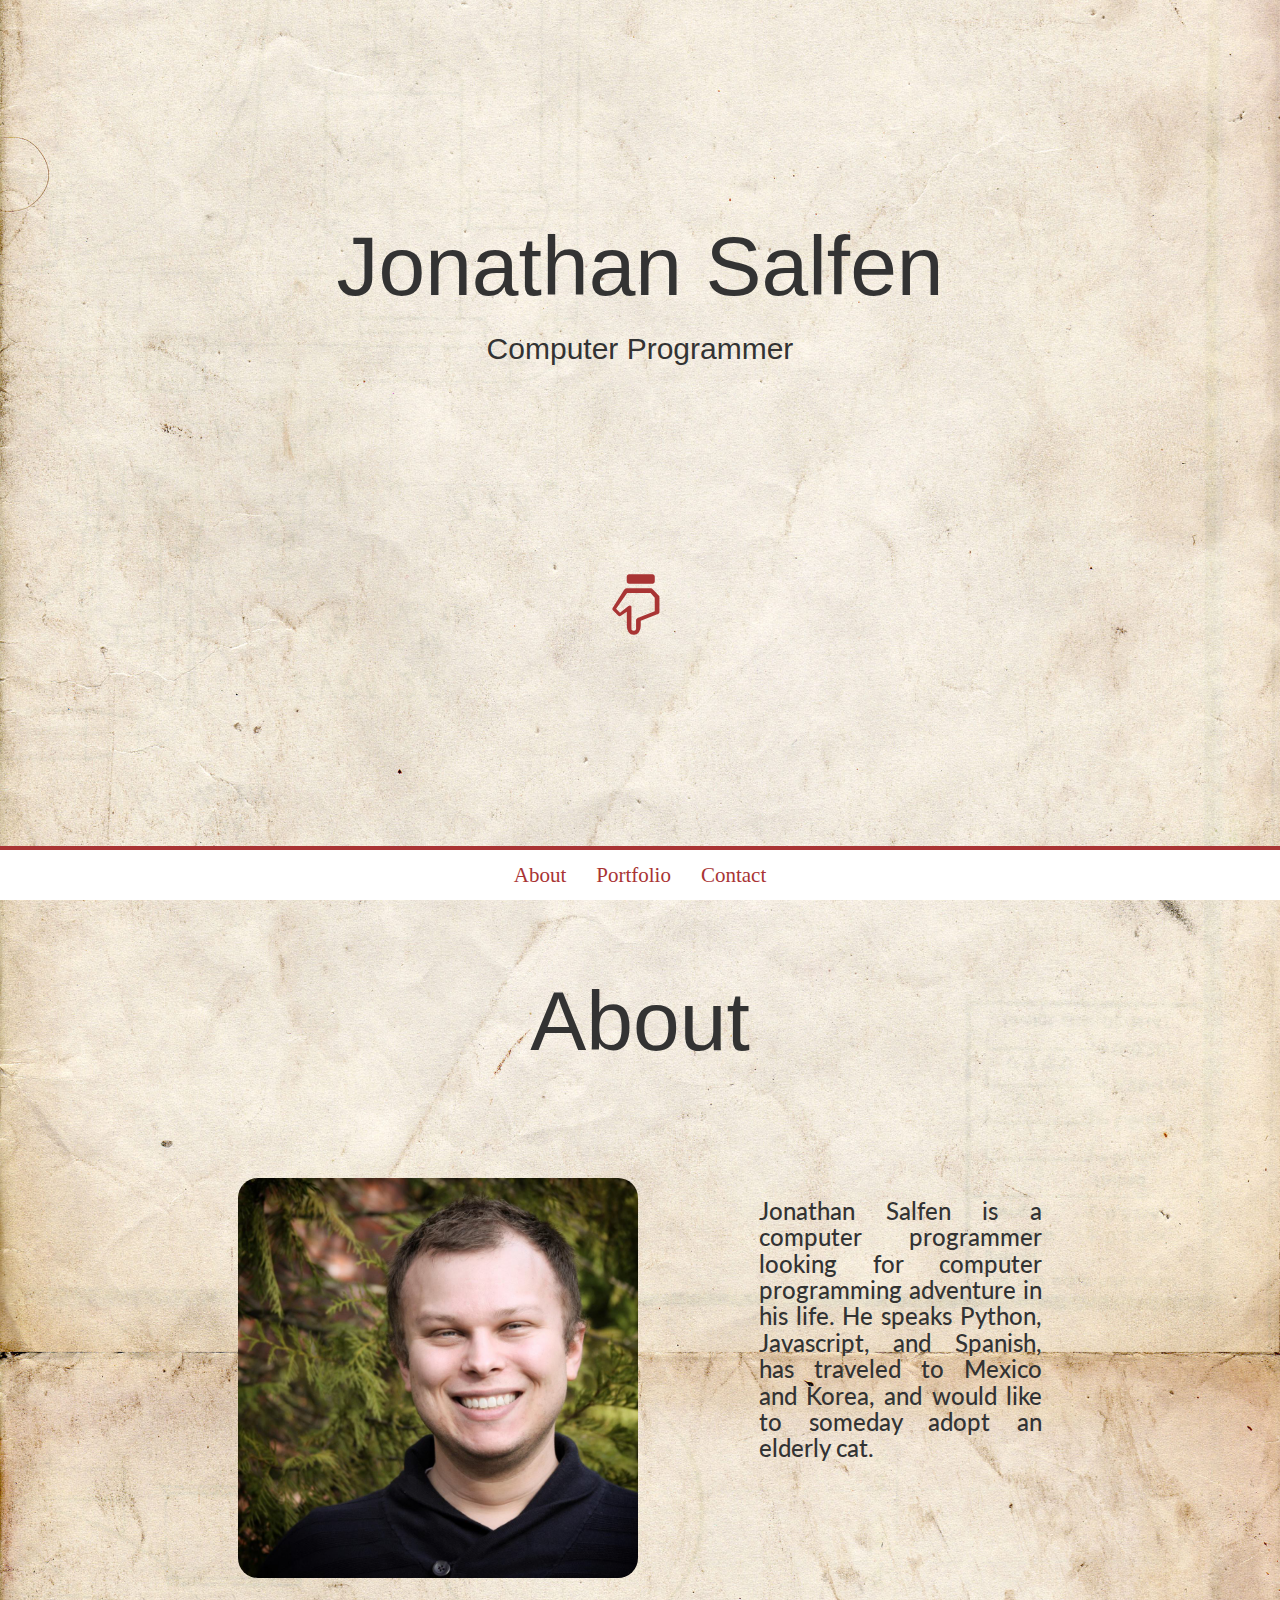
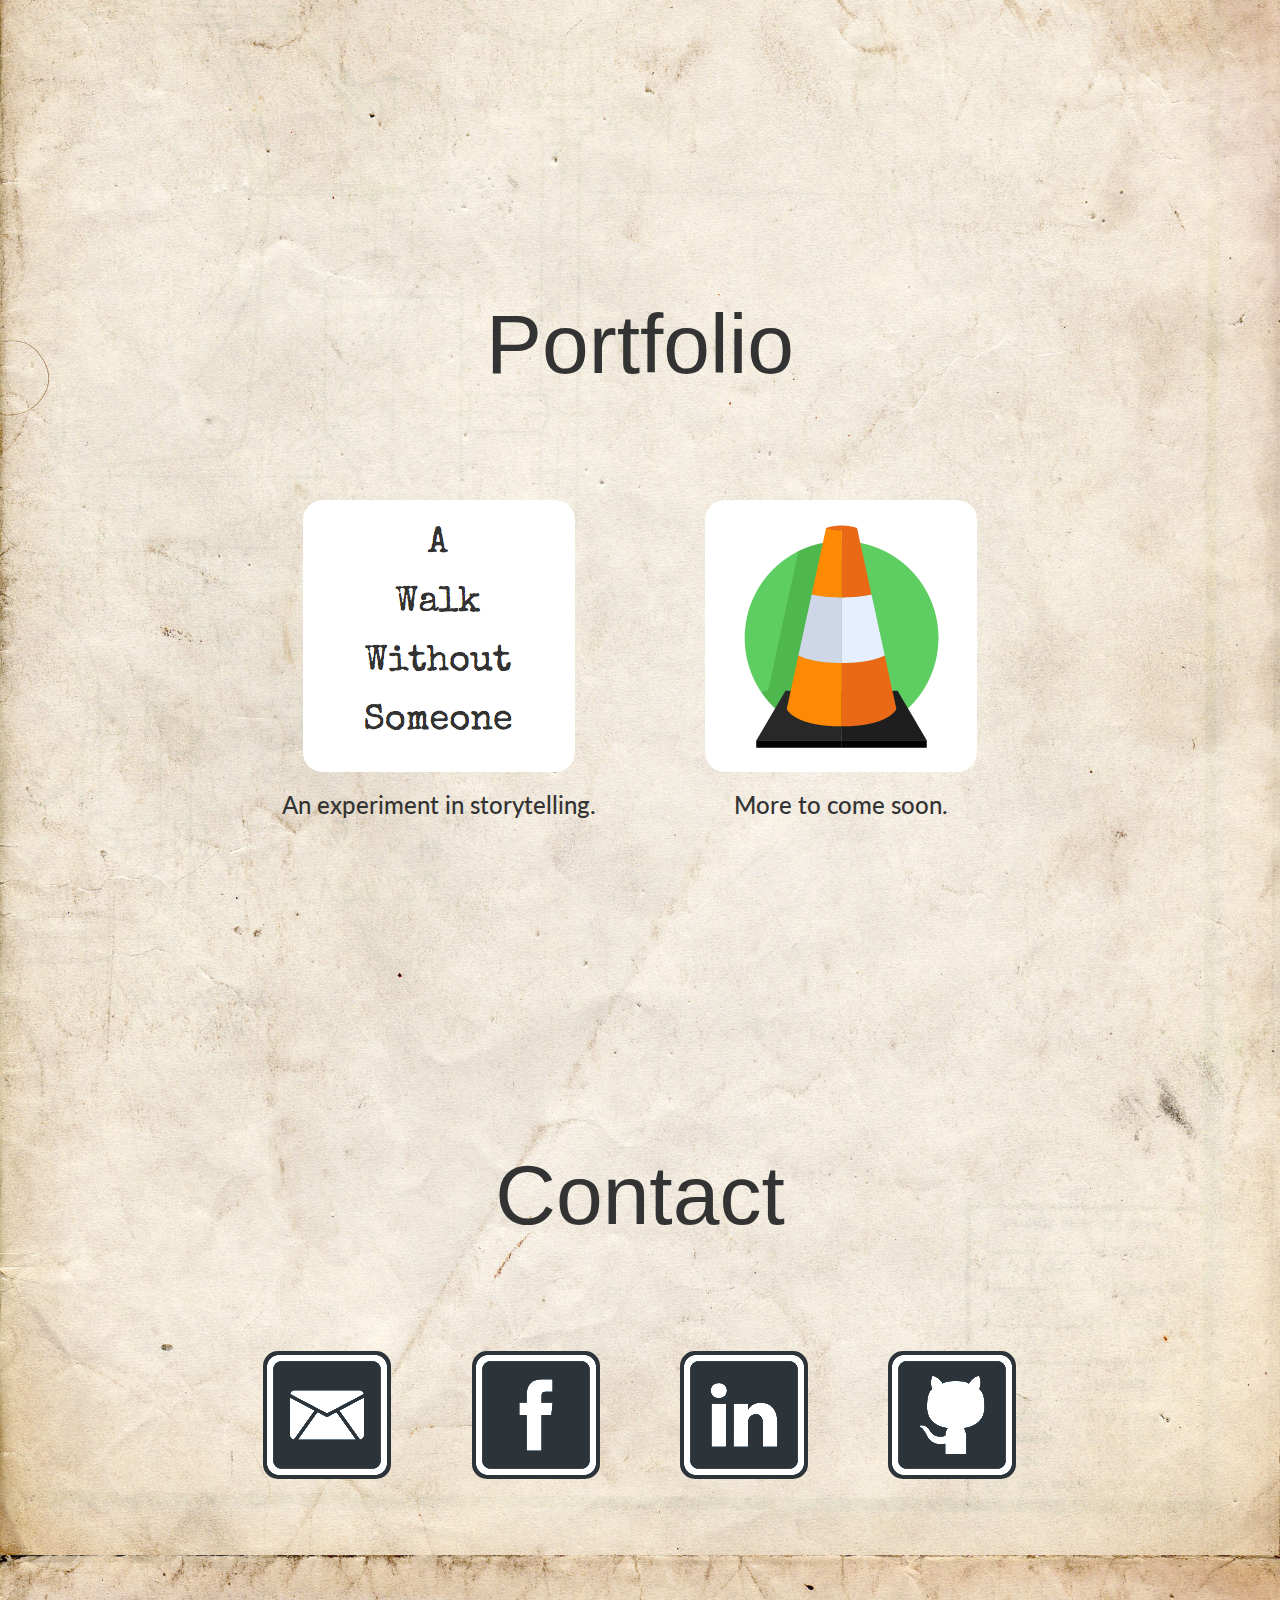
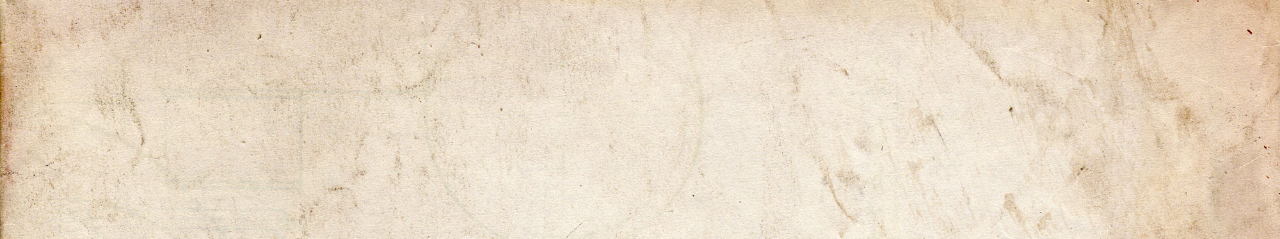
<file: index.html>
<!DOCTYPE html>
<html lang="en">
<head>
	<meta charset="utf-8"/>
	<title>Jonathan Salfen | Computer Programmer</title>
	<link href="styles/bootstrap.css" rel="stylesheet" type="text/css">
	<link href="styles/style.css" rel="stylesheet" type="text/css">
	<!-- repaste link below when fonts are wittled down -->
	<link href='https://fonts.googleapis.com/css?family=Lato|Permanent+Marker' rel='stylesheet' type='text/css'>
	<!-- <link href='https://fonts.googleapis.com/css?family=Cantora+One|Droid+Serif:400,700italic,700,400italic|Permanent+Marker|Dosis:400,300,200,500,600,700,800' rel='stylesheet' type='text/css'> -->
  

</head>
<body class="paper_background">
	
		<div id="welcome_window" class="container-fluid">
			<h1>Jonathan Salfen</h1>	
			<h2>Computer Programmer</h2>

		</div>
		<div class="container-fluid point_down">
			<span class="glyphicon glyphicon-hand-down" aria-hidden="true">
		</div>

<!-- about -->
		<div id="about_section">
			<div class="container-fluid section_headline">
				<h1>About</h1>	
			</div>
			<div class="container-fluid">
				<div class="col-md-2"></div>
				<div class="col-md-4 portfolio">
					<img src="images/jonathan.jpg" class="img-responsive pic_of_me" alt="Responsive image">
				</div>
				<div class="col-md-1"></div>
				<h3 class="col-md-3 body_paragraphs">Jonathan Salfen is a computer programmer looking for computer programming adventure in his life.  He speaks Python, Javascript, and Spanish, has traveled to Mexico and Korea, and would like to someday adopt an elderly cat.
				</h3>	
				<div class="col-md-2"></div>
			</div>
		</div>

<!-- portfolio -->
		<div id="portfolio_section">
			<div class="container-fluid section_headline">
				<h1>Portfolio</h1>	
			</div>
			<div class="container-fluid">
				<div class="col-md-2"></div>
					<div class="col-md-8 portfolio_text_settings">
						<div class="col-md-6">
							<a href="http://jonathansalfen.pythonanywhere.com/story_intro/" target="_blank">
								<img src="images/story_screenshot.png" class="img-responsive pic_of_me" alt="Responsive image">
							</a>
								<h3 class="body_paragraphs">An experiment in storytelling.</h3>
						</div>
						<!-- Uncomment these lines as you have more projects.
						Distribute the 12 columns as necessary. -->
						<!-- <div class="col-md-4">
							<a href="http://jonathansalfen.pythonanywhere.com/old_index/" target="_blank">
								<img src="images/old_website_screenshot.png" class="img-responsive pic_of_me" alt="Responsive image">
							</a>
								<h3 class="body_paragraphs">My old website.</h3>
						</div> -->
						<div class="col-md-6">
								<img src="images/traffic_cone_6.png" class="img-responsive pic_of_me" alt="Responsive image">
								<h3 class="body_paragraphs">More to come soon.</h3>
						</div>
					</div>
				<div class="col-md-2"></div>
			</div>
		</div>
<!-- contact -->
		<div id="contact_section">
			<div class="container-fluid section_headline">
				<h1>Contact</h1>	
			</div>
			<div class="container-fluid">
				<div class="col-md-2"></div>
				<div class="col-md-2">
					<a href="mailto:jonathan.salfen@gmail.com" class="my_email" target="_blank"></a>
				</div>	
				<div class="col-md-2">
					<a href="https://www.facebook.com/jonathan.salfen" class="my_facebook" target="_blank"></a>
				</div>	
				<div class="col-md-2">
					<a href="https://www.linkedin.com/in/jonathansalfen" class="my_linkedin" target="_blank"></a>
				</div>	
				<div class="col-md-2">
					<a href="https://github.com/jonathansalfen/" class="my_github" target="_blank"></a>
				</div>	
				<div class="col-md-2"></div>
			</div>
		</div>
		<nav class="navbar-fixed-bottom">
			<div class="container-fluid">
				<!-- decided later if you want this
				<div class="navbar-header navbar-bottom">
				<a class="navbar-brand" href="#">Jonathan Salfen</a>
				</div> -->

				<ul class="nav navbar-nav">
				<li class="active">
				<li><a class="footer_color" href="#about_section">About</a></li>
				<li><a class="footer_color" href="#portfolio_section">Portfolio</a></li> 
				<li><a class="footer_color" href="#contact_section">Contact</a></li> 
				</ul>
			</div>
		</nav>
	</div>
</body>
</html>
</file>
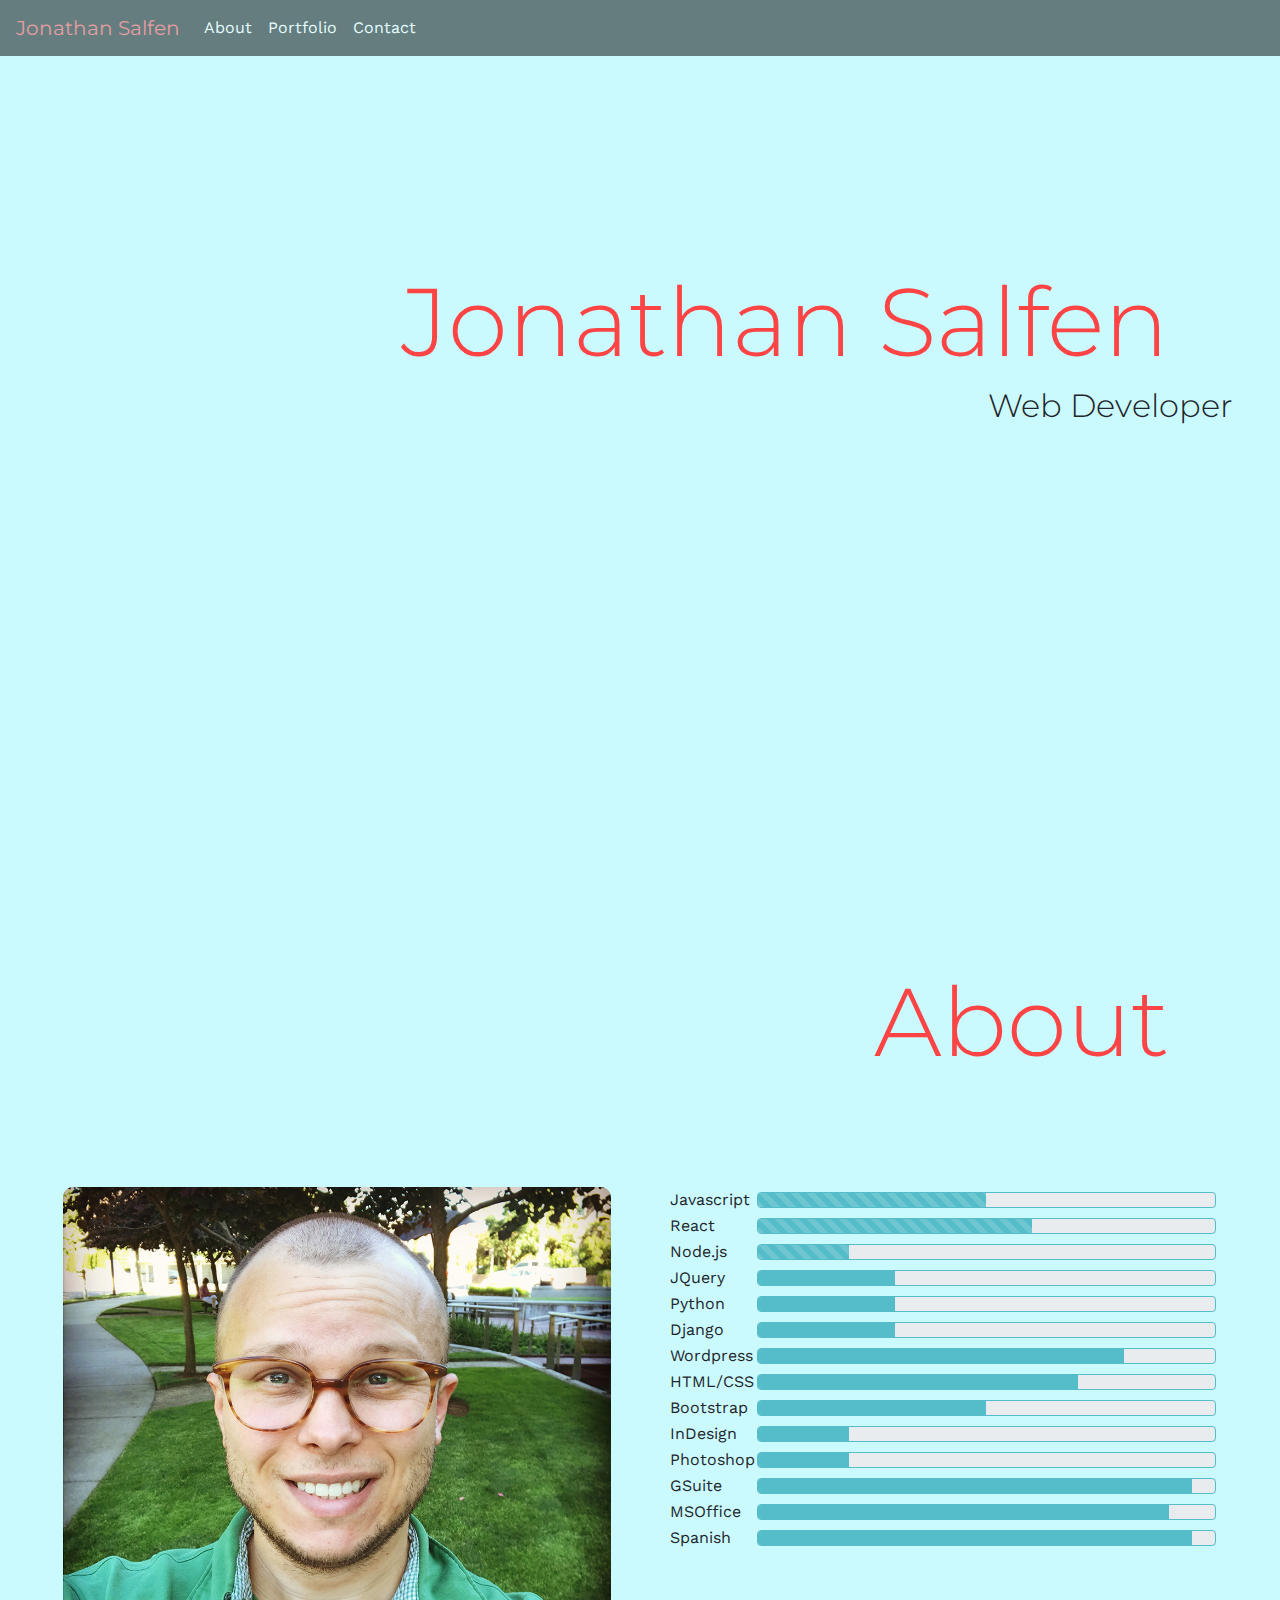
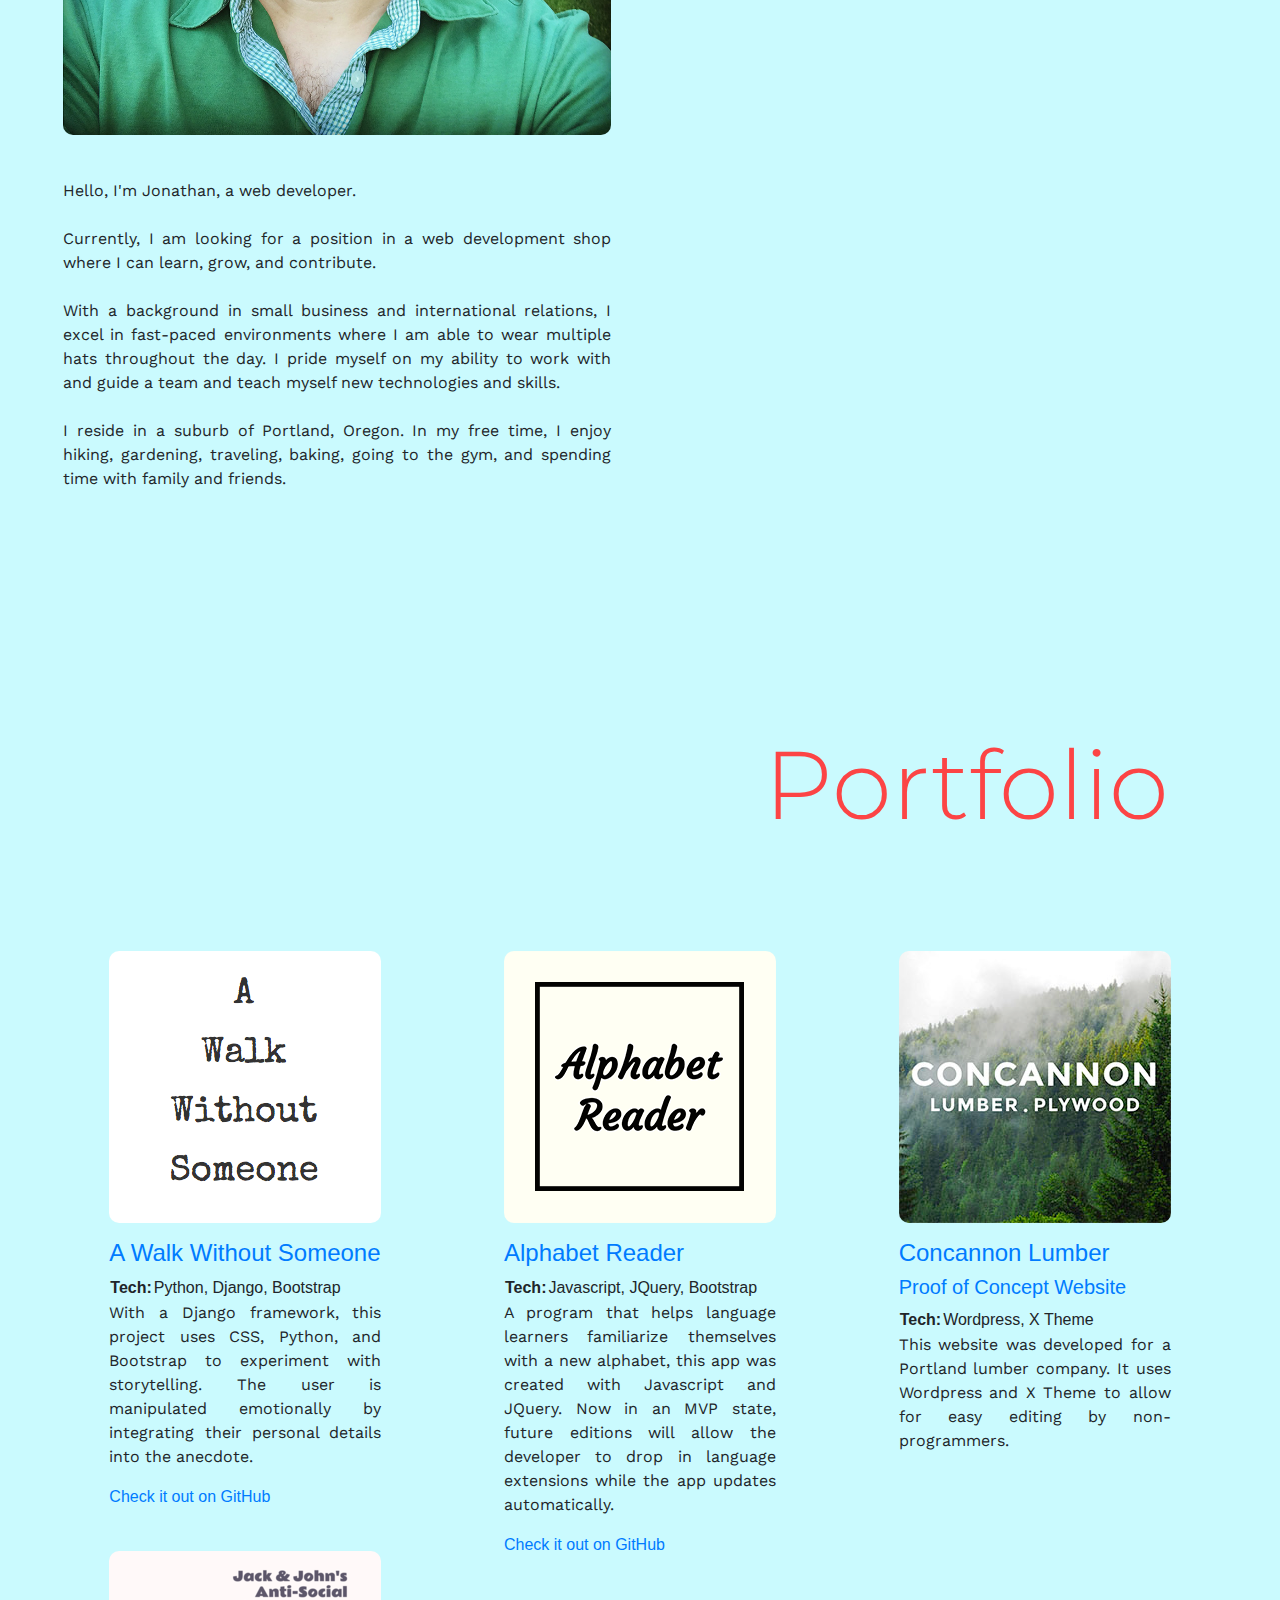
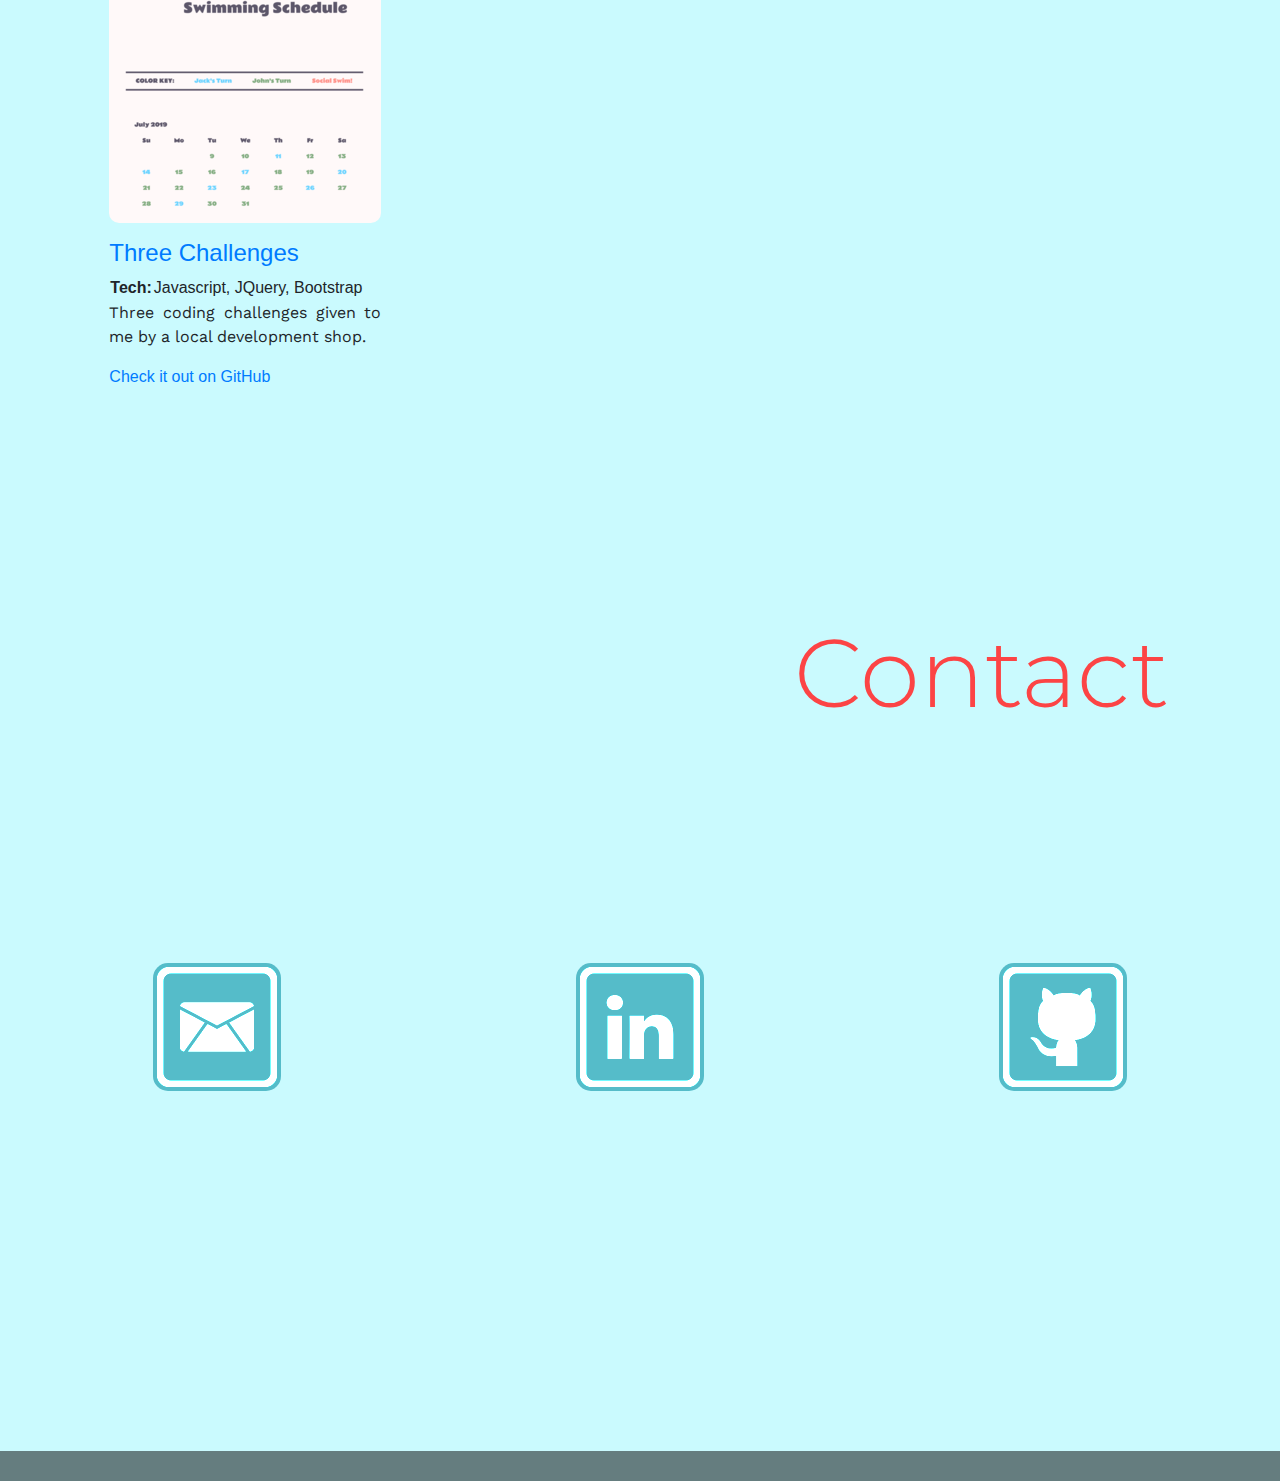
<file: public/index.html>
<!DOCTYPE html>
<html lang="en">
<head>
	<!-- <meta charset="utf-8"/> -->
	<meta name="viewport" content="width=device-width, initial-scale=1">
	<title>Jonathan Salfen | Web Developer</title>
	<script src="https://code.jquery.com/jquery-3.3.1.slim.min.js" integrity="sha384-q8i/X+965DzO0rT7abK41JStQIAqVgRVzpbzo5smXKp4YfRvH+8abtTE1Pi6jizo" crossorigin="anonymous"></script>
	<script src="https://cdnjs.cloudflare.com/ajax/libs/popper.js/1.14.7/umd/popper.min.js" integrity="sha384-UO2eT0CpHqdSJQ6hJty5KVphtPhzWj9WO1clHTMGa3JDZwrnQq4sF86dIHNDz0W1" crossorigin="anonymous"></script>


	<link rel="stylesheet" href="https://stackpath.bootstrapcdn.com/bootstrap/4.3.1/css/bootstrap.min.css" integrity="sha384-ggOyR0iXCbMQv3Xipma34MD+dH/1fQ784/j6cY/iJTQUOhcWr7x9JvoRxT2MZw1T" crossorigin="anonymous">
	<script src="https://stackpath.bootstrapcdn.com/bootstrap/4.3.1/js/bootstrap.min.js" integrity="sha384-JjSmVgyd0p3pXB1rRibZUAYoIIy6OrQ6VrjIEaFf/nJGzIxFDsf4x0xIM+B07jRM" crossorigin="anonymous"></script>
	<link href="styles/style.css" rel="stylesheet" type="text/css">
	<!-- repaste link below when fonts are wittled down -->
	<link href="https://fonts.googleapis.com/css?family=Montserrat:900|Work+Sans:300" rel="stylesheet">
	<!-- <link href='https://fonts.googleapis.com/css?family=Cantora+One|Droid+Serif:400,700italic,700,400italic|Permanent+Marker|Dosis:400,300,200,500,600,700,800' rel='stylesheet' type='text/css'> -->


</head>
<body>
	<nav class="navbar navbar-expand-lg navbar-dark fixed-top bg-dark">
    <a class="navbar-brand" href="#">Jonathan Salfen</a>
    <button class="navbar-toggler" type="button" data-toggle="collapse" data-target="#navbarCollapse" aria-controls="navbarCollapse" aria-expanded="false" aria-label="Toggle navigation">
      <span class="navbar-toggler-icon"></span>
    </button>
    <div class="collapse navbar-collapse" id="navbarCollapse">
      <ul class="navbar-nav mr-auto">
        <li class="nav-item active">
          <a class="nav-link" href="#about_section">About<span class="sr-only">(current)</span></a>
        </li>
				<li class="nav-item active">
          <a class="nav-link" href="#portfolio_section">Portfolio<span class="sr-only">(current)</span></a>
        </li>
				<li class="nav-item active">
          <a class="nav-link" href="#contact_section">Contact<span class="sr-only">(current)</span></a>
        </li>
      </ul>
    </div>
  </nav>

	<div class="section_sepertor">
		<div id="welcome_window" class="container-fluid">
			<h1 class="initialLoadFadeIn">Jonathan Salfen</h1>
			<h2 class="initialLoadFadeIn">Web Developer</h2>


		</div>
		<!-- <div class="container-fluid point_down initialLoadFadeIn">
			<span class="glyphicon glyphicon-hand-down" aria-hidden="true"></span>
		</div> -->
	</div>
	<div class="parallax_window">

	</div>
<!-- about -->
		<div class="section_sepertor" id="about_section">
			<div class="container-fluid section_headline">
				<h1>About</h1>
			</div>
			<div class="container-fluid">

				<div class="about_items">
					<div class="about_item">
						<div class="portfolio">
							<img src="images/jonathan.jpg" class="img-responsive pic_of_me" alt="Responsive image">
						</div>
					</div>
					<div class="about_item">
						<table>

							<tr>
								<td>Javascript</td>
								<td class="w-100">
									<div class="progress">
										<div class="progress-bar progress-bar-striped progress-bar-animated" role="progressbar" aria-valuenow="50" aria-valuemin="0" aria-valuemax="100" style="width: 50%"></div>
									</div>
								</td>
							</tr>

							<tr>
								<td>React</td>
								<td class="w-100">
									<div class="progress">
										<div class="progress-bar progress-bar-striped progress-bar-animated" role="progressbar" aria-valuenow="60" aria-valuemin="0" aria-valuemax="100" style="width: 60%"></div>
									</div>
								</td>
							</tr>

							<tr>
								<td>Node.js</td>
								<td class="w-100">
									<div class="progress">
										<div class="progress-bar progress-bar-striped progress-bar-animated" role="progressbar" aria-valuenow="20" aria-valuemin="0" aria-valuemax="100" style="width: 20%"></div>
									</div>
								</td>
							</tr>

							<tr>
								<td>JQuery</td>
								<td class="w-100">
									<div class="progress">
										<div class="progress-bar" role="progressbar" aria-valuenow="30" aria-valuemin="0" aria-valuemax="100" style="width: 30%"></div>
									</div>
								</td>
							</tr>

							<tr>
								<td>Python</td>
								<td class="w-100">
									<div class="progress">
										<div class="progress-bar" role="progressbar" aria-valuenow="30" aria-valuemin="0" aria-valuemax="100" style="width: 30%"></div>
									</div>
								</td>
							</tr>


							<tr>
								<td>Django</td>
								<td class="w-100">
									<div class="progress">
										<div class="progress-bar" role="progressbar" aria-valuenow="30" aria-valuemin="0" aria-valuemax="100" style="width: 30%"></div>
									</div>
								</td>
							</tr>

							<tr>
								<td>Wordpress</td>
								<td class="w-100">
									<div class="progress">
										<div class="progress-bar" role="progressbar" aria-valuenow="80" aria-valuemin="0" aria-valuemax="100" style="width: 80%"></div>
									</div>
								</td>
							</tr>

							<tr>
								<td>HTML/CSS</td>
								<td class="w-100">
									<div class="progress">
										<div class="progress-bar" role="progressbar" aria-valuenow="70" aria-valuemin="0" aria-valuemax="100" style="width: 70%"></div>
									</div>
								</td>
							</tr>

							<tr>
								<td>Bootstrap</td>
								<td class="w-100">
									<div class="progress">
										<div class="progress-bar" role="progressbar" aria-valuenow="50" aria-valuemin="0" aria-valuemax="100" style="width: 50%"></div>
									</div>
								</td>
							</tr>

							<tr>
								<td>InDesign</td>
								<td class="w-100">
									<div class="progress">
										<div class="progress-bar" role="progressbar" aria-valuenow="20" aria-valuemin="0" aria-valuemax="100" style="width: 20%"></div>
									</div>
								</td>
							</tr>

							<tr>
								<td>Photoshop</td>
								<td class="w-100">
									<div class="progress">
										<div class="progress-bar" role="progressbar" aria-valuenow="20" aria-valuemin="0" aria-valuemax="100" style="width: 20%"></div>
									</div>
								</td>
							</tr>

							<tr>
								<td>GSuite</td>
								<td class="w-100">
									<div class="progress">
										<div class="progress-bar" role="progressbar" aria-valuenow="95" aria-valuemin="0" aria-valuemax="100" style="width: 95%"></div>
									</div>
								</td>
							</tr>

							<tr>
								<td>MSOffice</td>
								<td class="w-100">
									<div class="progress">
										<div class="progress-bar" role="progressbar" aria-valuenow="90" aria-valuemin="0" aria-valuemax="100" style="width: 90%"></div>
									</div>
								</td>
							</tr>

							<tr>
								<td>Spanish</td>
								<td class="w-100">
									<div class="progress">
										<div class="progress-bar" role="progressbar" aria-valuenow="95" aria-valuemin="0" aria-valuemax="100" style="width: 95%"></div>
									</div>
								</td>
							</tr>


						</table>
					</div>
					<div class="about_item">
						<p class="body_paragraphs">
						Hello, I'm Jonathan, a web developer.
						<br></br>
						Currently, I am looking for a position in a web development shop where I can learn, grow, and contribute.
						<br></br>
						With a background in small business and international relations, I excel in fast-paced environments where I am able to wear multiple hats throughout the day.  I pride myself on my ability to work with and guide a team and teach myself new technologies and skills.
						<br></br>
						I reside in a suburb of Portland, Oregon.  In my free time, I enjoy hiking, gardening, traveling, baking, going to the gym, and spending time with family and friends.
					</p>
					</div>
				</div>






			</div>
		</div>

<!-- portfolio -->
		<div class="section_sepertor" id="portfolio_section">
			<div class="container-fluid section_headline">
				<h1>Portfolio</h1>
			</div>
			<div class="portfolio_items">
				<div class="portfolio_item">
					<a href="http://jonathansalfen.pythonanywhere.com/story_intro/" target="_blank">
						<img src="images/story_screenshot.png" class="portfolio_pics" alt="Responsive image">
					</a>
					<div class="portfolio_text">
						<a href="http://jonathansalfen.pythonanywhere.com/story_intro/" target="_blank">
							<h4>A Walk Without Someone</h4>
						</a>
						<table>
							<tr>
								<th>Tech:</th>
								<td>Python, Django, Bootstrap</td>
							</tr>
						</table>
						<p class="body_paragraphs">With a Django framework, this project uses
							CSS, Python, and Bootstrap to experiment with storytelling.  The user
							is manipulated emotionally by integrating their personal details into
							the anecdote.
						</p>
						<a href="https://github.com/jonathansalfen/jon_projects_pythonanywhere/tree/master/a_walk_without_someone" target="_blank">
							Check it out on GitHub
						</a>
					</div>
				</div>
				<div class="portfolio_item">
					<a href="/alphabet_reader/" target="_blank">
						<img src="images/alphabetreader_thumb.png" class="portfolio_pics" alt="Responsive image">
					</a>
					<div class="portfolio_text">
						<a href="/alphabet_reader/" target="_blank">
							<h4>Alphabet Reader</h4>
						</a>
						<table>
							<tr>
								<th>Tech:</th>
								<td>Javascript, JQuery, Bootstrap</td>
							</tr>
						</table>
						<p class="body_paragraphs">A program that helps language learners
							familiarize themselves with a new alphabet, this app was created with
							Javascript and JQuery.  Now in an MVP state, future editions will
							allow the developer to drop in language extensions while the app updates
							automatically.
						</p>
						<a href="https://github.com/jonathansalfen/alphabet_reader" target="_blank">
							Check it out on GitHub
						</a>
					</div>
				</div>
				<div class="portfolio_item">
					<a href="/prototype_lumber/" target="_blank">
						<img src="images/lumber_thumb.jpg" class="portfolio_pics" alt="Responsive image">
					</a>
					<div class="portfolio_text">
						<a href="/prototype_lumber/" target="_blank">
							<h4>Concannon Lumber</h4>
							<h5>Proof of Concept Website</h5>
						</a>
						<table>
							<tr>
								<th>Tech:</th>
								<td>Wordpress, X Theme</td>
							</tr>
						</table>
						<p class="body_paragraphs">This website was developed for a Portland
							lumber company.  It uses Wordpress and X Theme to allow for easy editing
							by non-programmers.
						</p>
					</div>
				</div>
				<div class="portfolio_item">
					<a href="/three_challenges/" target="_blank">
						<img src="images/threechallenges_thumb.png" class="portfolio_pics" alt="Responsive image">
					</a>
					<div class="portfolio_text">
						<a href="/three_challenges/" target="_blank">
							<h4>Three Challenges</h4>
						</a>
						<table>
							<tr>
								<th>Tech:</th>
								<td>Javascript, JQuery, Bootstrap</td>
							</tr>
						</table>
						<p class="body_paragraphs">Three coding challenges given to me by a local
							development shop.
						</p>
						<a href="https://github.com/jonathansalfen/three_challenges" target="_blank">
							Check it out on GitHub
						</a>
					</div>
				</div>
			</div>
		</div>

<!-- contact -->
		<div class="section_sepertor" id="contact_section">
			<div class="container-fluid section_headline">
				<h1>Contact</h1>
			</div>
			<div class="container-fluid">
				<div class="contact_items">
					<div class="contact_item">
						<a href="mailto:jonathan.salfen@gmail.com" class="my_email" target="_blank"></a>
					</div>
					<div class="contact_item">
						<a href="https://www.linkedin.com/in/jonathansalfen" class="my_linkedin" target="_blank"></a>
					</div>
					<div class="contact_item">
						<a href="https://github.com/jonathansalfen/" class="my_github" target="_blank"></a>
					</div>
				</div>

				<!--add this back if facebook becomes active
					<a href="https://www.facebook.com/jonathan.salfen" class="my_facebook" target="_blank"></a>
				-->

			</div>
		</div>

		<div class="footer">
    <!-- <span class="">Place sticky footer content here.</span> -->
	  </div>
	</div>
</body>
</html>
</file>
<file: styles/style.css>
/*BACKGROUND*/
body, html, main {
	/* important */
	height: 100%;
}
 
.paper_background {
	/*min-height: 100%;*/
	background-size: cover;
	/*background-attachment: fixed;*/
	/*background-repeat: no-repeat;*/
	background-position: center center;
	background-image: url("../images/paper_background.jpg");
}


/*body {
	background-color: #f3f8fc;
}*/

/*PAGE INTRO*/

/*page header and sub-header settings*/
h1, h2 {
	font-family: 'Permanent Marker', sans-serif;
	text-align: center;
}

h1 {
	font-size: 6em;

}

#welcome_window {
	padding-top: 200px;
	padding-bottom: 100px;
}


/*NAVBAR*/

/*hand pointing down*/
.point_down {
	font-size: 4em;
	text-align: center;
	padding-top: 100px;
	padding-bottom: 200px;

}

/*navbar color*/
.footer_color, .glyphicon, .point_down{
	color: #a93434;
}

.navbar-fixed-bottom {
	background-color: white;
	border-top: solid;
	border-width: .2em;
	border-color: #a93434;
}

/*navbar center and size*/
.navbar-fixed-bottom {
	text-align: center;
	font-size: 1.5em;
}

/*navbar center and font*/
.navbar-nav, .navbar-header {
	display: inline-block;
	float: none;
	vertical-align: top;
	text-align: center;
	font-family: 'Permanent Marker', cursive;
}


/*BODY*/

/*spacing*/
#about_section {
	padding-top:100px;
	padding-bottom: 200px;
}

#portfolio_section {
	padding-top:100px;
	padding-bottom: 200px;
}

#contact_section {
	padding-top:100px;
	padding-bottom: 350px;
}

.section_headline {
	padding-bottom: 100px; 
}
.body_paragraphs {
	font-family: 'Lato', sans-serif;
	font-weight: 500;
	text-align: justify;
}

/*ABOUT*/

.pic_of_me {
	border-radius: 20px;
	margin: 0 auto;
	max-width: 400px;
}

/*PORTFOLIO*/

.portfolio_pics {
	margin: 0 auto;
	border-radius: 20px;
}

/*CONTACT*/

/*icon settings*/

.my_facebook, .my_email, .my_linkedin, .my_github{
	margin: auto auto 10px;
	width: 128px;
	height: 128px;
	display: block;
	border-radius: 15px;


}

/*contact regular and hover icons*/

.my_email {
	background: transparent url("../images/icon_email.png") center top no-repeat;
}

.my_facebook {
	background: transparent url("../images/icon_facebook.png") center top no-repeat;
}

.my_linkedin {
	background: transparent url("../images/icon_linkedin.png") center top no-repeat;
}

.my_github {
	background: transparent url("../images/icon_github.png") center top no-repeat;
}

/*lighten up the black image to grey*/
.my_facebook, .my_linkedin, .my_email, .my_github {
	background-color: #2c3339;
	background-blend-mode: color-dodge;
}

.my_facebook:hover, .my_linkedin:hover, .my_email:hover, .my_github:hover  {
	background-color: #a93434;
	background-blend-mode: color-dodge;  /*this allows the color to change on hoover*/
}



.portfolio_text_settings h3 {
		text-align: center;
}
</file>
<file: public/styles/style.css>
/*
color palette:

#cafafe
#55bcc9
#fc4445
#343a40
#fff

*/



/*BACKGROUND*/

body {
	background-color: #cafafe;
}

/*PAGE INTRO*/

/*page header and sub-header settings*/
h1, h2 {
	font-family: 'Montserrat', sans-serif;
	font-weight: 300;
	text-align: right;
	padding-right: 1em;
}

h1 {
	font-size: 6em;
	color: #fc4445;
}

h3 {
	font-family: 'Work Sans', sans-serif;
}

#welcome_window p {
	font-family: 'Work Sans', sans-serif;
	font-size: 2em;
	text-align: justify;
	background: -webkit-linear-gradient(#55bcc9, transparent);
  -webkit-background-clip: text;
  -webkit-text-fill-color: transparent;

}

#welcome_window {
	padding-top: 200px;
	padding-bottom: 100px;
}

.intro-paragraph {
	margin: 10%;
	max-height: 10%;
}

.bg-dark {
	background-color: black!important;
	opacity: 0.5;
}

/*NAVBAR*/

/*hand pointing down*/
.point_down {
	font-size: 4em;
	text-align: center;
	padding-top: 100px;
	padding-bottom: 200px;

}

/*navbar color*/
.footer_color {
	color: #333;
}

.navbar-brand {
	color: #fc4445!important;
	font-family: 'Montserrat', sans-serif;

}

.glyphicon {
	color: #fc4445;
}




/*navbar center and font*/
.navbar {
	font-family: 'Work Sans', sans-serif;
}


/*BODY*/

/*spacing*/
#about_section {
	/* padding-top:100px; */
	padding-bottom: 200px;
}

/* #portfolio_section {
	padding-top:100px;
	padding-bottom: 200px;
}

#contact_section {
	padding-top:100px;
	padding-bottom: 350px;
} */

.section_headline {
	padding-bottom: 100px;
}

.body_paragraphs {
	font-family: 'Work Sans', sans-serif;
	text-align: justify;
}

/*ABOUT*/



.pic_of_me {
	border-radius: 10px;
	margin: 0 auto;
	width: 100%;
}

.progress {
	border: solid 1px #55bcc9;
}

.progress-bar {
	background-color: #55bcc9;
}

.about_item {
	text-align: left;
	width: 100%;
	/* height: 600px; */
}

.about_items {
	display: grid;
	grid-template-columns: repeat( auto-fit, minmax(350px, 1fr) );
	justify-items: center;
	margin: 0 3em 0 3em;
	grid-column-gap: 5%;
	grid-row-gap: 5%;
	font-family: 'Work Sans', sans-serif;
}

/* table {
	width: 200%;
} */

/*PORTFOLIO*/

.portfolio_text {
	margin-top: 1em;
	max-width: 272px;
}

.portfolio_pics {
	border-radius: 10px;
	max-width: 272px;
}

.portfolio_item {
	text-align: left;
	max-width: 300px;
	height: 600px;
}

.portfolio_items {
	display: grid;
	grid-template-columns: repeat( auto-fit, minmax(350px, 1fr) );
	justify-items: center;
	margin: 0 3em 0 3em;
	/* grid-column-gap: ;
	grid-row-gap: ; */
}

/*CONTACT*/

/*icon settings*/

.my_facebook, .my_email, .my_linkedin, .my_github{
	margin: auto auto 10px;
	width: 128px;
	height: 128px;
	display: block;
	border-radius: 15px;


}

/*contact regular and hover icons*/

.contact_item {
	text-align: left;
	width: 100%;
	/* height: 600px; */
}

.contact_items {
	display: grid;
	grid-template-columns: repeat( auto-fit, minmax(200px, 1fr) );
	justify-items: center;
	margin: 0 3em 0 3em;
	grid-column-gap: 10%;
	grid-row-gap: 20%;
	padding-top: 10%;
}

.my_email {
	background: transparent url("../images/icon_email.png") center top no-repeat;
}

.my_facebook {
	background: transparent url("../images/icon_facebook.png") center top no-repeat;
}

.my_linkedin {
	background: transparent url("../images/icon_linkedin.png") center top no-repeat;
}

.my_github {
	background: transparent url("../images/icon_github.png") center top no-repeat;
}

/*lighten up the black image to grey*/
.my_facebook, .my_linkedin, .my_email, .my_github {
	background-color: #55bcc9;
	background-blend-mode: color-dodge;
}

.my_facebook:hover, .my_linkedin:hover, .my_email:hover, .my_github:hover  {
	background-color: #fc4445;
	background-blend-mode: color-dodge;  /*this allows the color to change on hoover*/
}

.section_sepertor {
	min-height: 100vh;
	padding-top: 5%;
}

/* FOOTER */

.footer {
	background-color: black!important;
	opacity: 0.5;
	color: #fff;;
	font-family: 'Work Sans', sans-serif;
	height: 30px;
}
</file>
